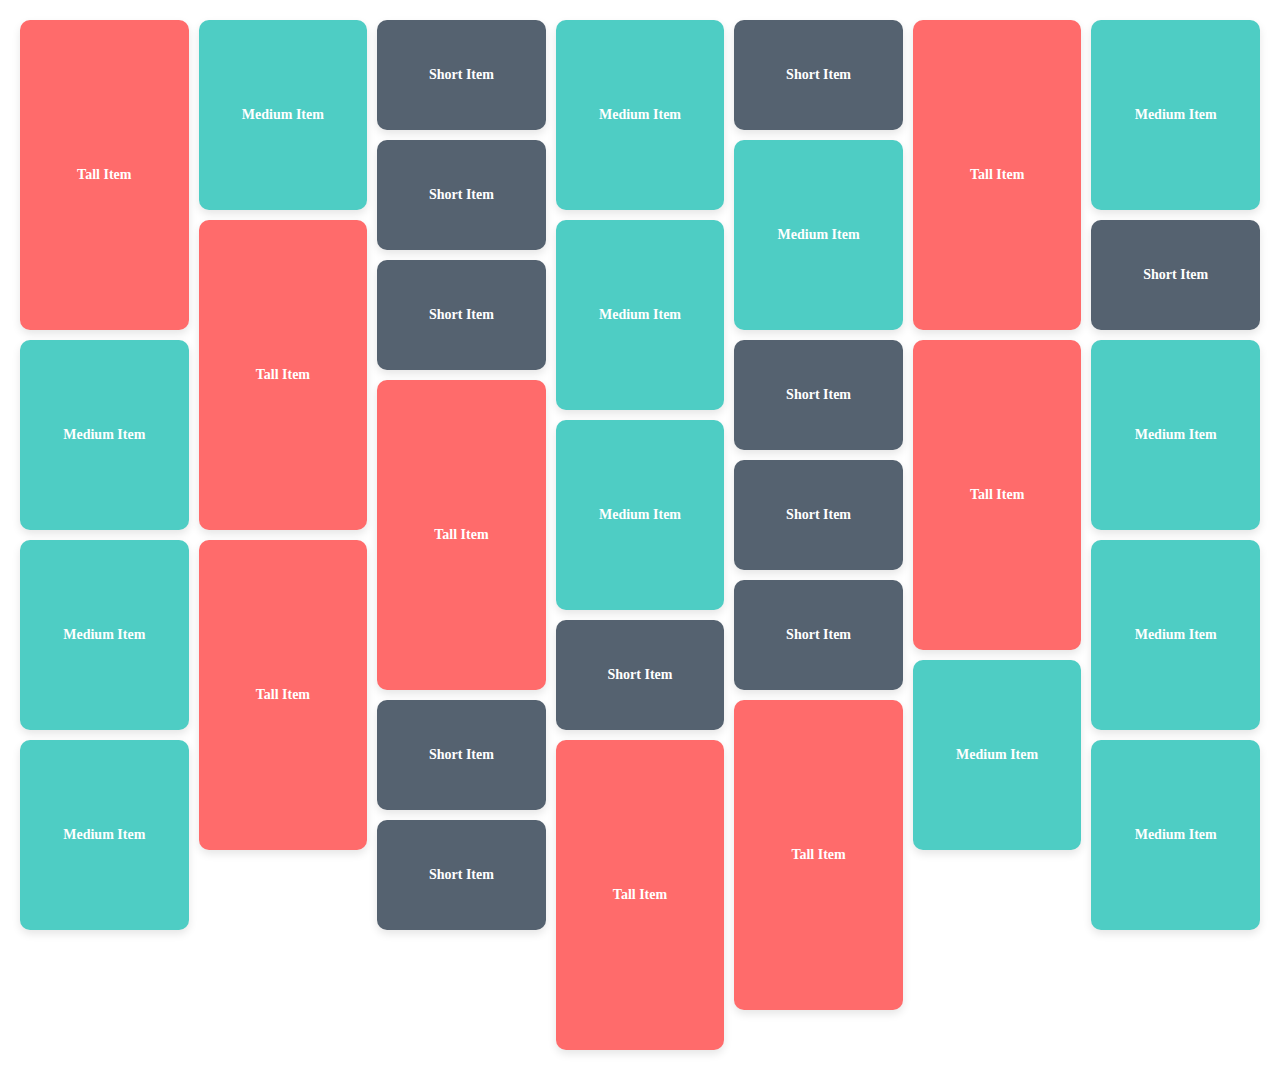
<file: pinterest.html>
<!DOCTYPE html>
<html lang="en">
  <head>
    <meta charset="UTF-8" />
    <meta name="viewport" content="width=device-width, initial-scale=1.0" />
    <link rel="stylesheet" href="./pinterest.css">
    <title>CSS Grid Masonry Layout</title>
  </head>
  <body>
    <div class="grid-container">
      <div class="grid-item tall">Tall Item</div>
      <div class="grid-item medium">Medium Item</div>
      <div class="grid-item short">Short Item</div>
      <div class="grid-item medium">Medium Item</div>
      <div class="grid-item short">Short Item</div>
      <div class="grid-item tall">Tall Item</div>
      <div class="grid-item medium">Medium Item</div>
      <div class="grid-item short">Short Item</div>

      <div class="grid-item medium">Medium Item</div>
      <div class="grid-item tall">Tall Item</div>
      <div class="grid-item medium">Medium Item</div>
      <div class="grid-item short">Short Item</div>
      <div class="grid-item short">Short Item</div>
      <div class="grid-item medium">Medium Item</div>
      <div class="grid-item short">Short Item</div>
      <div class="grid-item tall">Tall Item</div>
      <div class="grid-item medium">Medium Item</div>
      <div class="grid-item tall">Tall Item</div>
      <div class="grid-item medium">Medium Item</div>
      <div class="grid-item short">Short Item</div>

      <div class="grid-item medium">Medium Item</div>
      <div class="grid-item tall">Tall Item</div>
      <div class="grid-item medium">Medium Item</div>
      <div class="grid-item short">Short Item</div>
      <div class="grid-item short">Short Item</div>
      <div class="grid-item medium">Medium Item</div>
      <div class="grid-item short">Short Item</div>
      <div class="grid-item tall">Tall Item</div>
      <div class="grid-item medium">Medium Item</div>
      <div class="grid-item tall">Tall Item</div>
      <div class="grid-item medium">Medium Item</div>
      <div class="grid-item short">Short Item</div>
      
    </div>
  </body>
</html>
</file>
<file: pinterest.css>
* {
  margin: 0;
  padding: 0;
  box-sizing: border-box;
  scroll-behavior: smooth;
}

.grid-container {
  display: grid;
  grid-template-columns: repeat(auto-fill, minmax(150px, 1fr));
  grid-auto-rows: 10px;
  gap: 10px;
  padding: 20px;
}

.grid-item {
  border-radius: 10px;
  padding: 10px;
  box-shadow: 0 4px 8px rgba(0, 0, 0, 0.1);
  color: #ffffff;
  font-weight: bold;
  font-size: 14px;
  display: flex;
  align-items: center;
  justify-content: center;
}

.grid-item.tall {
  grid-row: span 16;
  background-color: #ff6b6b;
}
.grid-item.medium {
  grid-row: span 10;
  background-color: #4ecdc4;
}
.grid-item.short {
  grid-row: span 6;
  background-color: #556270;
}
</file>
